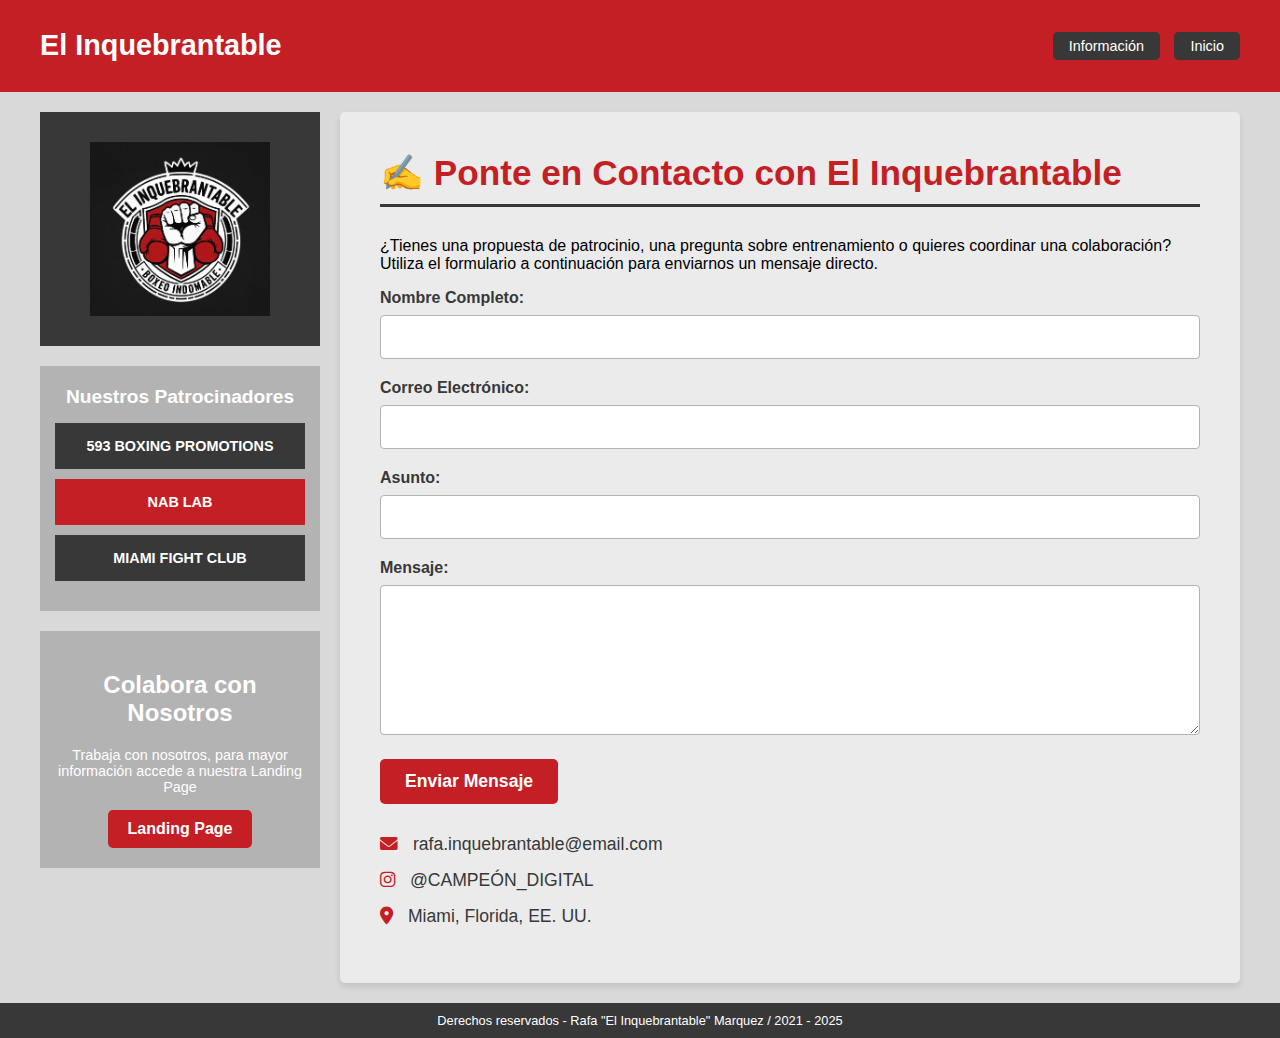
<file: html/contacto.html>
<!DOCTYPE html>
<html lang="es">
<head>
    <meta charset="UTF-8">
    <meta name="viewport" content="width=device-width, initial-scale=1.0">
    <title>Contacto - El Inquebrantable</title>
    <link rel="stylesheet" href="https://cdnjs.cloudflare.com/ajax/libs/font-awesome/6.0.0-beta3/css/all.min.css">

    <style>
        /* Variables de Color */
        :root {
            --color-principal: #383838;
            --color-secundario: #C31F25;
            --color-fondo: #D9D9D9;
            --color-texto: #FFFFFF;
            --color-texto-oscuro: #000000;
            --color-gris-claro: #EBEBEB;
            --color-gris-intermedio: #B3B3B3;
        }

        /* --- Estilos Generales --- */
        body {
            font-family: Arial, sans-serif;
            margin: 0;
            background-color: var(--color-fondo);
            color: var(--color-texto-oscuro);
        }

        a {
            text-decoration: none;
            color: inherit;
        }

        /* Contenedor Principal */
        .container {
            display: flex;
            max-width: 1200px;
            margin: 0 auto;
            padding: 0 15px;
        }

        /* --- Header Superior --- */
        .main-header {
            background-color: var(--color-secundario);
            color: var(--color-texto);
            padding: 10px 0;
            margin-bottom: 20px;
        }

        .header-content {
            max-width: 1200px;
            margin: 0 auto;
            display: flex;
            justify-content: space-between;
            align-items: center;
            padding: 0 15px;
        }

        .title {
            font-size: 1.8em;
            font-weight: bold;
        }

        .header-nav a {
            background-color: var(--color-principal);
            color: var(--color-texto);
            padding: 5px 15px;
            margin-left: 10px;
            border-radius: 5px;
            font-size: 0.9em;
            border: 1px solid var(--color-principal);
        }

        /* --- Sidebar Izquierda --- */
        .sidebar-left {
            width: 280px;
            margin-right: 20px;
            display: flex;
            flex-direction: column;
        }

        .section {
            background-color: var(--color-gris-intermedio);
            padding: 20px 15px;
            margin-bottom: 20px;
            color: var(--color-texto);
        }

        .logo-section {
            background-color: var(--color-principal);
            display: flex;
            justify-content: center;
            align-items: center;
            padding: 30px 15px;
        }

        .logo {
            width: 100%;
            max-width: 180px;
            height: auto;
        }

        .sponsors-section h2 {
            text-align: center;
            margin-top: 0;
            font-size: 1.2em;
            font-weight: bold;
            margin-bottom: 15px;
        }

        .sponsor-logo {
            background-color: var(--color-principal);
            color: var(--color-texto);
            text-align: center;
            padding: 15px 10px;
            margin-bottom: 10px;
            font-size: 0.9em;
            font-weight: bold;
        }

        .sponsor-logo.red-logo {
            background-color: var(--color-secundario);
        }

        .collaborate-section {
            text-align: center;
        }

        .collaborate-section p {
            margin-bottom: 15px;
            font-size: 0.9em;
        }

        .btn-landing {
            display: inline-block;
            background-color: var(--color-secundario);
            color: var(--color-texto);
            padding: 10px 20px;
            border-radius: 5px;
            font-weight: bold;
        }

        /* --- Contenido Principal (Main) --- */
        .main-content {
            flex-grow: 1;
            width: calc(100% - 300px);
        }
        
        /* Estilos ESPECÍFICOS DE ESTA PÁGINA: Formulario */
        .contact-content-area {
            background-color: var(--color-gris-claro);
            padding: 40px;
            border-radius: 5px;
            box-shadow: 0 4px 6px rgba(0, 0, 0, 0.1);
        }

        .contact-content-area h2 {
            color: var(--color-secundario);
            font-size: 2.2em;
            border-bottom: 3px solid var(--color-principal);
            padding-bottom: 10px;
            margin-top: 0;
            margin-bottom: 30px;
        }

        .form-group {
            margin-bottom: 20px;
        }

        .form-group label {
            display: block;
            margin-bottom: 8px;
            font-weight: bold;
            color: var(--color-principal);
        }

        .form-group input[type="text"],
        .form-group input[type="email"],
        .form-group textarea {
            width: 100%;
            padding: 12px;
            border: 1px solid var(--color-gris-intermedio);
            border-radius: 4px;
            box-sizing: border-box; 
            font-size: 1em;
            background-color: var(--color-texto);
        }

        .form-group textarea {
            resize: vertical;
            min-height: 150px;
        }

        .btn-submit {
            background-color: var(--color-secundario);
            color: var(--color-texto);
            padding: 12px 25px;
            border: none;
            border-radius: 5px;
            cursor: pointer;
            font-size: 1.1em;
            font-weight: bold;
            transition: background-color 0.3s ease;
        }

        .btn-submit:hover {
            background-color: var(--color-principal);
        }
        
        .contact-info-list {
            list-style: none;
            padding: 0;
            margin-top: 30px;
        }
        
        .contact-info-list li {
            font-size: 1.1em;
            margin-bottom: 15px;
            color: var(--color-principal);
        }
        
        .contact-info-list i {
            margin-right: 10px;
            color: var(--color-secundario);
        }
        /* Fin de Estilos ESPECÍFICOS */

        /* --- Footer --- */
        .main-footer {
            background-color: var(--color-principal);
            color: var(--color-texto);
            text-align: center;
            padding: 10px 0;
            margin-top: 20px;
            font-size: 0.8em;
        }
    </style>
</head>
<body>
    <header class="main-header">
        <div class="header-content">
            <h1 class="title">El Inquebrantable</h1>
            <nav class="header-nav">
                <a href="informacion.html">Información</a>
                <a href="../index.html">Inicio</a> 
            </nav>
        </div>
    </header>

    <div class="container">
        <aside class="sidebar-left">
            <div class="section logo-section">
                <img src="../img/2.jpeg" alt="Logo El Inquebrantable" class="logo">
            </div>
            
            <div class="section sponsors-section">
                <h2>Nuestros Patrocinadores</h2>
                <div class="sponsor-logo">593 BOXING PROMOTIONS</div>
                <div class="sponsor-logo red-logo">NAB LAB</div>
                <div class="sponsor-logo">MIAMI FIGHT CLUB</div>
            </div>

            <div class="section collaborate-section">
                <h2>Colabora con Nosotros</h2>
                <p>Trabaja con nosotros, para mayor información accede a nuestra Landing Page</p>
                <a href="https://luisbermudez511.github.io/land/" class="btn-landing">Landing Page</a>
            </div>
        </aside>

        <main class="main-content">
            <section class="contact-content-area">
                <h2>✍️ Ponte en Contacto con El Inquebrantable</h2>

                <p>
                    ¿Tienes una propuesta de patrocinio, una pregunta sobre entrenamiento o quieres coordinar una colaboración? Utiliza el formulario a continuación para enviarnos un mensaje directo.
                </p>

                <form action="#" method="POST">
                    <div class="form-group">
                        <label for="nombre">Nombre Completo:</label>
                        <input type="text" id="nombre" name="nombre" required>
                    </div>

                    <div class="form-group">
                        <label for="email">Correo Electrónico:</label>
                        <input type="email" id="email" name="email" required>
                    </div>
                    
                    <div class="form-group">
                        <label for="asunto">Asunto:</label>
                        <input type="text" id="asunto" name="asunto" required>
                    </div>

                    <div class="form-group">
                        <label for="mensaje">Mensaje:</label>
                        <textarea id="mensaje" name="mensaje" required></textarea>
                    </div>

                    <button type="submit" class="btn-submit">Enviar Mensaje</button>
                </form>

                <ul class="contact-info-list">
                    <li><i class="fas fa-envelope"></i> rafa.inquebrantable@email.com</li>
                    <li><i class="fab fa-instagram"></i> @CAMPEÓN_DIGITAL</li>
                    <li><i class="fas fa-map-marker-alt"></i> Miami, Florida, EE. UU.</li>
                </ul>

            </section>
        </main>
    </div>

    <footer class="main-footer">
        Derechos reservados - Rafa "El Inquebrantable" Marquez / 2021 - 2025
    </footer>
</body>
</html>
</file>
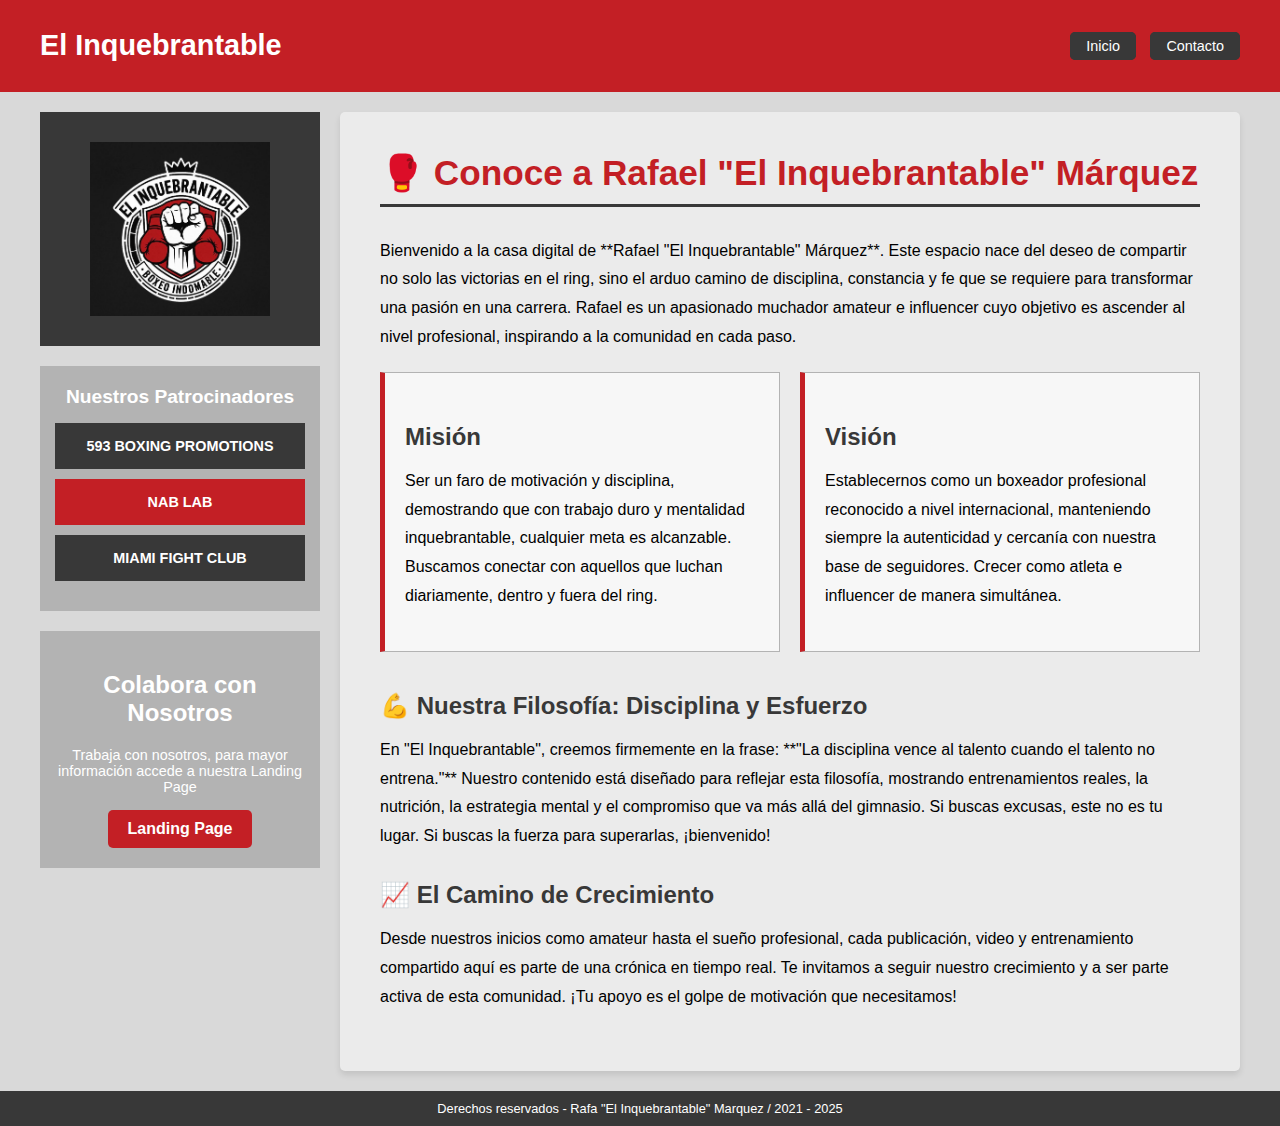
<file: html/informacion.html>
<!DOCTYPE html>
<html lang="es">
<head>
    <meta charset="UTF-8">
    <meta name="viewport" content="width=device-width, initial-scale=1.0">
    <title>Información - El Inquebrantable</title>
    <link rel="stylesheet" href="https://cdnjs.cloudflare.com/ajax/libs/font-awesome/6.0.0-beta3/css/all.min.css">
    
    <style>
        /* Variables de Color */
        :root {
            --color-principal: #383838;
            --color-secundario: #C31F25;
            --color-fondo: #D9D9D9;
            --color-texto: #FFFFFF;
            --color-texto-oscuro: #000000;
            --color-gris-claro: #EBEBEB;
            --color-gris-intermedio: #B3B3B3;
        }

        /* --- Estilos Generales --- */
        body {
            font-family: Arial, sans-serif;
            margin: 0;
            background-color: var(--color-fondo);
            color: var(--color-texto-oscuro);
        }

        a {
            text-decoration: none;
            color: inherit;
        }

        /* Contenedor Principal */
        .container {
            display: flex;
            max-width: 1200px;
            margin: 0 auto;
            padding: 0 15px;
        }

        /* --- Header Superior --- */
        .main-header {
            background-color: var(--color-secundario);
            color: var(--color-texto);
            padding: 10px 0;
            margin-bottom: 20px;
        }

        .header-content {
            max-width: 1200px;
            margin: 0 auto;
            display: flex;
            justify-content: space-between;
            align-items: center;
            padding: 0 15px;
        }

        .title {
            font-size: 1.8em;
            font-weight: bold;
        }

        .header-nav a {
            background-color: var(--color-principal);
            color: var(--color-texto);
            padding: 5px 15px;
            margin-left: 10px;
            border-radius: 5px;
            font-size: 0.9em;
            border: 1px solid var(--color-principal);
        }

        /* --- Sidebar Izquierda --- */
        .sidebar-left {
            width: 280px;
            margin-right: 20px;
            display: flex;
            flex-direction: column;
        }

        .section {
            background-color: var(--color-gris-intermedio);
            padding: 20px 15px;
            margin-bottom: 20px;
            color: var(--color-texto);
        }

        .logo-section {
            background-color: var(--color-principal);
            display: flex;
            justify-content: center;
            align-items: center;
            padding: 30px 15px;
        }

        .logo {
            width: 100%;
            max-width: 180px;
            height: auto;
        }

        .sponsors-section h2 {
            text-align: center;
            margin-top: 0;
            font-size: 1.2em;
            font-weight: bold;
            margin-bottom: 15px;
        }

        .sponsor-logo {
            background-color: var(--color-principal);
            color: var(--color-texto);
            text-align: center;
            padding: 15px 10px;
            margin-bottom: 10px;
            font-size: 0.9em;
            font-weight: bold;
        }

        .sponsor-logo.red-logo {
            background-color: var(--color-secundario);
        }

        .collaborate-section {
            text-align: center;
        }

        .collaborate-section p {
            margin-bottom: 15px;
            font-size: 0.9em;
        }

        .btn-landing {
            display: inline-block;
            background-color: var(--color-secundario);
            color: var(--color-texto);
            padding: 10px 20px;
            border-radius: 5px;
            font-weight: bold;
        }

        /* --- Contenido Principal (Main) --- */
        .main-content {
            flex-grow: 1;
            width: calc(100% - 300px);
        }
        
        /* Estilos ESPECÍFICOS DE ESTA PÁGINA */
        .info-content-area {
            background-color: var(--color-gris-claro);
            padding: 40px;
            border-radius: 5px;
            box-shadow: 0 4px 6px rgba(0, 0, 0, 0.1);
        }

        .info-content-area h2 {
            color: var(--color-secundario);
            font-size: 2.2em;
            border-bottom: 3px solid var(--color-principal);
            padding-bottom: 10px;
            margin-top: 0;
            margin-bottom: 30px;
        }

        .info-content-area h3 {
            color: var(--color-principal);
            font-size: 1.5em;
            margin-top: 30px;
            margin-bottom: 15px;
        }

        .info-content-area p {
            line-height: 1.8;
            margin-bottom: 20px;
            color: var(--color-texto-oscuro);
        }

        .mision-vision-grid {
            display: flex;
            gap: 20px;
            margin-bottom: 40px;
        }

        .mision, .vision {
            flex: 1;
            padding: 20px;
            border: 1px solid var(--color-gris-intermedio);
            border-left: 5px solid var(--color-secundario);
            background-color: #f7f7f7;
        }
        /* Fin de Estilos ESPECÍFICOS */

        /* --- Footer --- */
        .main-footer {
            background-color: var(--color-principal);
            color: var(--color-texto);
            text-align: center;
            padding: 10px 0;
            margin-top: 20px;
            font-size: 0.8em;
        }
    </style>
</head>
<body>
    <header class="main-header">
        <div class="header-content">
            <h1 class="title">El Inquebrantable</h1>
            <nav class="header-nav">
                <a href="../index.html">Inicio</a> 
                <a href="contacto.html">Contacto</a>
            </nav>
        </div>
    </header>

    <div class="container">
        <aside class="sidebar-left">
            <div class="section logo-section">
                <img src="../img/2.jpeg" alt="Logo El Inquebrantable" class="logo">
            </div>
            
            <div class="section sponsors-section">
                <h2>Nuestros Patrocinadores</h2>
                <div class="sponsor-logo">593 BOXING PROMOTIONS</div>
                <div class="sponsor-logo red-logo">NAB LAB</div>
                <div class="sponsor-logo">MIAMI FIGHT CLUB</div>
            </div>

            <div class="section collaborate-section">
                <h2>Colabora con Nosotros</h2>
                <p>Trabaja con nosotros, para mayor información accede a nuestra Landing Page</p>
                <a href="#" class="btn-landing">Landing Page</a>
            </div>
        </aside>

        <main class="main-content">
            <section class="info-content-area">
                <h2>🥊 Conoce a Rafael "El Inquebrantable" Márquez</h2>

                <p>
                    Bienvenido a la casa digital de **Rafael "El Inquebrantable" Márquez**. Este espacio nace del deseo de compartir no solo las victorias en el ring, sino el arduo camino de disciplina, constancia y fe que se requiere para transformar una pasión en una carrera. Rafael es un apasionado muchador amateur e influencer cuyo objetivo es ascender al nivel profesional, inspirando a la comunidad en cada paso.
                </p>

                <div class="mision-vision-grid">
                    <div class="mision">
                        <h3>Misión</h3>
                        <p>
                            Ser un faro de motivación y disciplina, demostrando que con trabajo duro y mentalidad inquebrantable, cualquier meta es alcanzable. Buscamos conectar con aquellos que luchan diariamente, dentro y fuera del ring.
                        </p>
                    </div>
                    <div class="vision">
                        <h3>Visión</h3>
                        <p>
                            Establecernos como un boxeador profesional reconocido a nivel internacional, manteniendo siempre la autenticidad y cercanía con nuestra base de seguidores. Crecer como atleta e influencer de manera simultánea.
                        </p>
                    </div>
                </div>

                <h3>💪 Nuestra Filosofía: Disciplina y Esfuerzo</h3>
                <p>
                    En "El Inquebrantable", creemos firmemente en la frase: **"La disciplina vence al talento cuando el talento no entrena."** Nuestro contenido está diseñado para reflejar esta filosofía, mostrando entrenamientos reales, la nutrición, la estrategia mental y el compromiso que va más allá del gimnasio. Si buscas excusas, este no es tu lugar. Si buscas la fuerza para superarlas, ¡bienvenido!
                </p>

                <h3>📈 El Camino de Crecimiento</h3>
                <p>
                    Desde nuestros inicios como amateur hasta el sueño profesional, cada publicación, video y entrenamiento compartido aquí es parte de una crónica en tiempo real. Te invitamos a seguir nuestro crecimiento y a ser parte activa de esta comunidad. ¡Tu apoyo es el golpe de motivación que necesitamos!
                </p>

            </section>
        </main>
    </div>

    <footer class="main-footer">
        Derechos reservados - Rafa "El Inquebrantable" Marquez / 2021 - 2025
    </footer>
</body>
</html>
</file>
